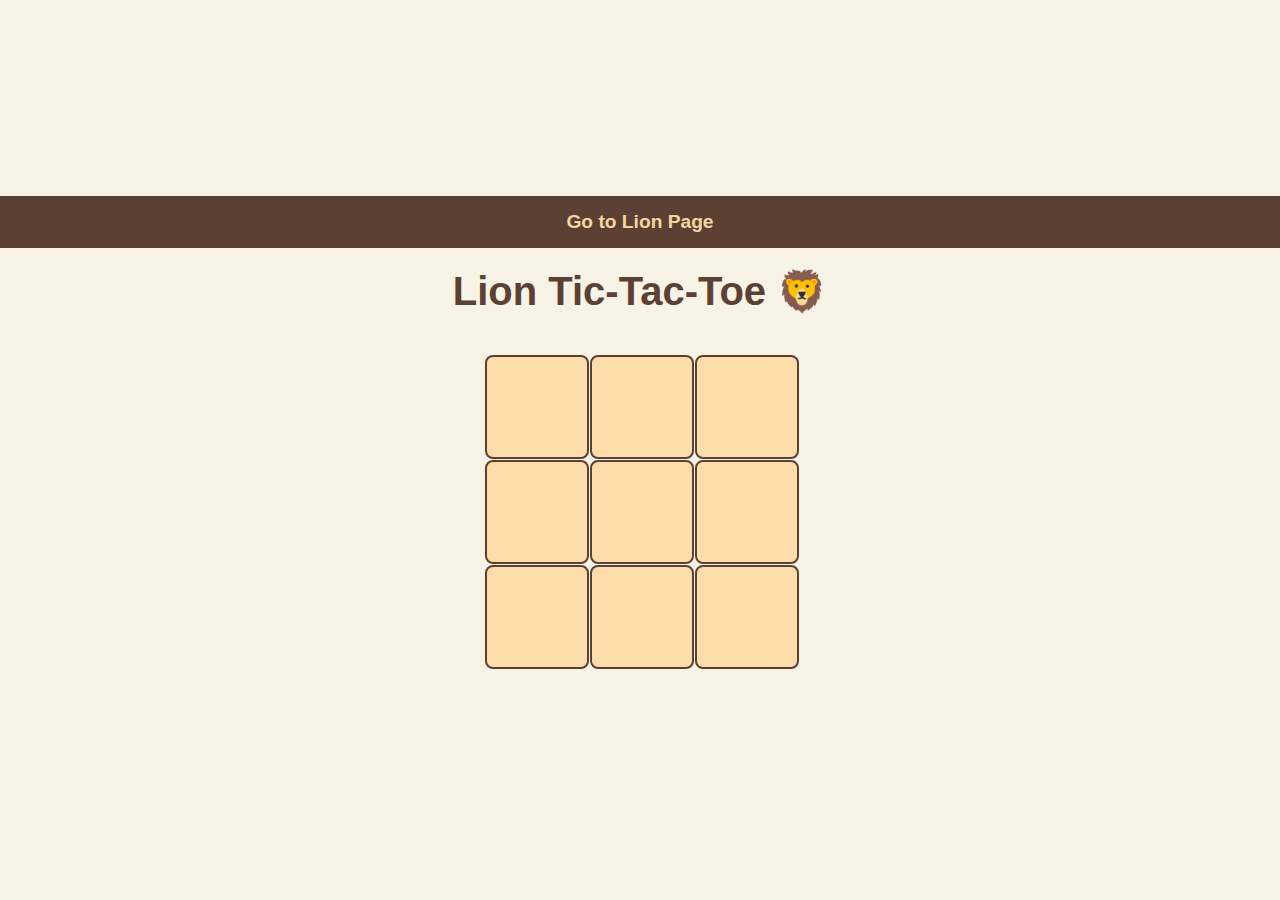
<file: contact.html>
<!DOCTYPE html>
<html lang="en">
<head>
    <meta charset="UTF-8">
    <meta name="viewport" content="width=device-width, initial-scale=1.0">
    <title>Lion Tic-Tac-Toe</title>
    <style>
        /* Global Styles */
        body {
            font-family: 'Arial', sans-serif;
            background-color: #f7f4e7;
            color: #333;
            display: flex;
            justify-content: center;
            align-items: center;
            height: 100vh;
            margin: 0;
            flex-direction: column;
            text-align: center;
        }

        nav {
            background-color: #5c4033;
            width: 100%;
            padding: 15px 0;
            text-align: center;
        }

        nav a {
            color: #f5d6a1;
            text-decoration: none;
            font-weight: bold;
            padding: 10px 20px;
            font-size: 1.2em;
        }

        nav a:hover {
            background-color: #a46e4a;
            border-radius: 8px;
            transition: background-color 0.3s;
        }

        h1 {
            color: #5c4033;
            font-size: 2.5em;
            margin: 20px;
        }

        .game-board {
            display: grid;
            grid-template-columns: repeat(3, 100px);
            grid-template-rows: repeat(3, 100px);
            gap: 5px;
            margin: 20px;
        }

        .cell {
            background-color: #ffddaa;
            border: 2px solid #5c4033;
            display: flex;
            justify-content: center;
            align-items: center;
            font-size: 2em;
            cursor: pointer;
            height: 100px;
            width: 100px;
            border-radius: 8px;
        }

        .cell:active {
            transform: scale(0.95);
        }

        .message {
            font-size: 1.3em;
            font-weight: bold;
            margin-top: 20px;
            color: #5c4033;
        }

        .restart-btn {
            background-color: #5c4033;
            color: #fff;
            padding: 10px 20px;
            border: none;
            font-size: 1.1em;
            border-radius: 8px;
            cursor: pointer;
            transition: background-color 0.3s;
        }

        .restart-btn:hover {
            background-color: #7b5e48;
        }

    </style>
</head>
<body>

    <!-- Navigation Bar -->
    <nav>
        <a href="post.html">Go to Lion Page</a>
    </nav>

    <h1>Lion Tic-Tac-Toe 🦁</h1>
    <div class="game-board" id="board">
        <div class="cell" onclick="makeMove(0)"></div>
        <div class="cell" onclick="makeMove(1)"></div>
        <div class="cell" onclick="makeMove(2)"></div>
        <div class="cell" onclick="makeMove(3)"></div>
        <div class="cell" onclick="makeMove(4)"></div>
        <div class="cell" onclick="makeMove(5)"></div>
        <div class="cell" onclick="makeMove(6)"></div>
        <div class="cell" onclick="makeMove(7)"></div>
        <div class="cell" onclick="makeMove(8)"></div>
    </div>

    <div class="message" id="message"></div>
    <button class="restart-btn" id="restart-btn" onclick="restartGame()" style="display: none;">Restart Game</button>

    <script>
        const board = Array(9).fill(null);
        let currentPlayer = 'X'; // X will be lion 🦁 and O will be something else, e.g., 🐯
        const messageDiv = document.getElementById("message");
        const restartBtn = document.getElementById("restart-btn");

        // Display the board
        function renderBoard() {
            const cells = document.querySelectorAll('.cell');
            board.forEach((cell, index) => {
                cells[index].textContent = cell === 'X' ? '🦁' : cell === 'O' ? '🐯' : '';
            });
        }

        // Handle player move
        function makeMove(index) {
            if (board[index] === null) {
                board[index] = currentPlayer;
                renderBoard();
                if (checkWinner()) {
                    messageDiv.textContent = `Player ${currentPlayer === 'X' ? 'Lion 🦁' : 'Tiger 🐯'} wins!`;
                    restartBtn.style.display = "inline-block";
                } else if (board.every(cell => cell !== null)) {
                    messageDiv.textContent = "It's a tie!";
                    restartBtn.style.display = "inline-block";
                } else {
                    currentPlayer = currentPlayer === 'X' ? 'O' : 'X'; // Switch players
                }
            }
        }

        // Check for a winner
        function checkWinner() {
            const winPatterns = [
                [0, 1, 2], [3, 4, 5], [6, 7, 8], // rows
                [0, 3, 6], [1, 4, 7], [2, 5, 8], // columns
                [0, 4, 8], [2, 4, 6]              // diagonals
            ];

            return winPatterns.some(pattern => {
                const [a, b, c] = pattern;
                return board[a] && board[a] === board[b] && board[a] === board[c];
            });
        }

        // Restart the game
        function restartGame() {
            board.fill(null);
            currentPlayer = 'X';
            renderBoard();
            messageDiv.textContent = '';
            restartBtn.style.display = "none";
        }

        renderBoard(); // Initial render of the board
    </script>

</body>
</html>
</file>
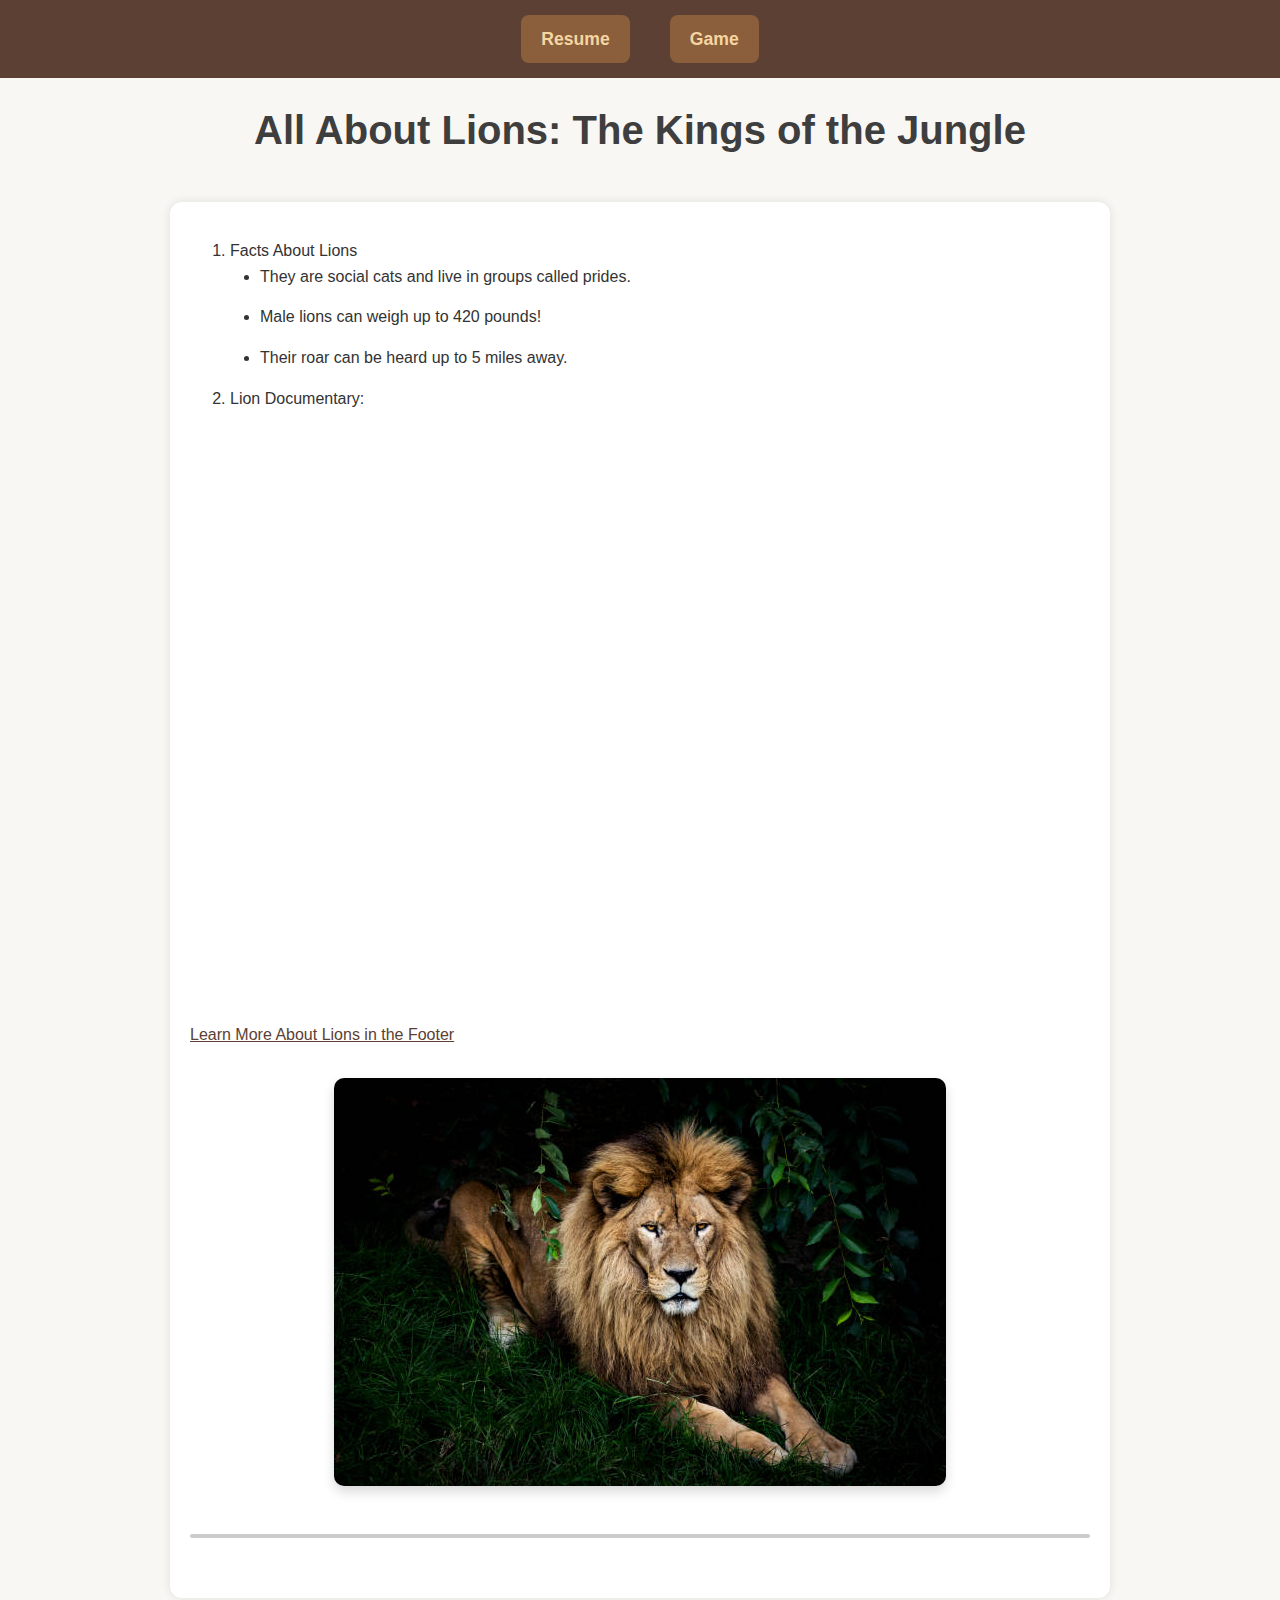
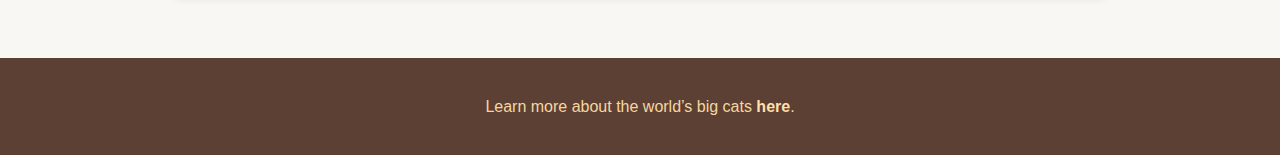
<file: post.html>
<!DOCTYPE html>
<html lang="en">
<head>
    <meta charset="UTF-8">
    <meta name="viewport" content="width=device-width, initial-scale=1.0">
    <title>The Mighty Lions</title>
    <link rel="stylesheet" href="css/customstyles.css">
</head>
<body>
    <!-- Navigation section -->
    <nav>
        <a href="index.html">Resume</a>
        <a href="contact.html">Game</a>
    </nav>

    <!-- Header section -->
    <header>
        <h1>All About Lions: The Kings of the Jungle</h1>
    </header>

    <!-- Content section -->
    <div id="content">
        <!-- Ordered list containing an unordered list -->
        <ol>
            <li>Facts About Lions
                <ul>
                    <li>They are social cats and live in groups called prides.</li>
                    <li>Male lions can weigh up to 420 pounds!</li>
                    <li>Their roar can be heard up to 5 miles away.</li>
                </ul>
            </li>
            <li>Lion Documentary:</li>
        </ol>

        <!-- Embedded YouTube video -->
        <div class="video-container">
            <iframe width="560" height="315" src="https://www.youtube.com/watch?v=OMkEVX23BdM" 
                    title="Lions in the Wild" frameborder="0" allowfullscreen></iframe>
        </div>

        <!-- On-page anchor -->
        <a href="#footer">Learn More About Lions in the Footer</a>

        <!-- Lion image -->
        <div class="image-container">
            <img src="assets/img/Lion.jpg" alt="Majestic Lion">
        </div>

        <!-- Tableau graph -->
        <div class="tableau-container">
            <script src="https://public.tableau.com/javascripts/api/tableau-2.4.0.min.js"></script>
            <div id="viz"></div>
            <script>
                var containerDiv = document.getElementById("viz");
                var url = "https://public.tableau.com/views/TableauProj_17430594180180/Sheet1?:language=en-US&publish=yes&:sid=&:redirect=auth&:display_count=n&:origin=viz_share_link";
                var options = { width: "800px", height: "600px" };
                var viz = new tableau.Viz(containerDiv, url, options);
            </script>
        </div>
    </div>

    <!-- Footer section -->
    <footer id="footer">
        <p>Learn more about the world’s big cats <a href="https://en.wikipedia.org/wiki/Lion" target="_blank">here</a>.</p>
    </footer>
</body>
</html>
</file>
<file: css/customstyles.css>
/* ===== Global Styles ===== */
body {
    margin: 0;
    font-family: 'Segoe UI', Tahoma, Geneva, Verdana, sans-serif;
    background-color: #f9f7f4;
    color: #333;
    line-height: 1.6;
  }
  
  h1 {
    text-align: center;
    font-size: 2.5em;
    margin-top: 20px;
    color: #3e3e3e;
  }
  
  /* ===== Navigation Bar ===== */
  nav {
    background-color: #5c4033;
    display: flex;
    justify-content: center;
    gap: 40px;
    padding: 15px 0;
  }
  
  nav a {
    color: #f5d6a1;
    text-decoration: none;
    font-weight: bold;
    font-size: 1.1em;
    padding: 10px 20px;
    border-radius: 8px;
    background-color: #8b5e3c;
    transition: background-color 0.3s, transform 0.2s;
  }
  
  nav a:hover {
    background-color: #a46e4a;
    transform: translateY(-2px);
  }
  
  /* ===== Main Content Section ===== */
  #content {
    max-width: 900px;
    margin: 40px auto;
    padding: 20px;
    background-color: #ffffff;
    border-radius: 12px;
    box-shadow: 0 0 10px rgba(0, 0, 0, 0.1);
  }
  
  ol li {
    margin-bottom: 15px;
  }
  
  ul {
    list-style-type: disc;
    margin-left: 20px;
    padding-left: 10px;
  }
  
  a[href^="#"] {
    display: inline-block;
    margin-top: 20px;
    color: #5c4033;
    text-decoration: underline;
  }
  
  a[href^="#"]:hover {
    color: #a46e4a;
  }
  
  /* ===== Video Styling ===== */
  .video-container {
    position: relative;
    padding-bottom: 56.25%; /* 16:9 aspect ratio */
    padding-top: 25px;
    height: 0;
    overflow: hidden;
    margin: 30px 0;
  }
  
  .video-container iframe {
    position: absolute;
    top: 0;
    left: 0;
    width: 100%;
    height: 100%;
    border: none;
  }
  
  /* ===== Image Styling ===== */
  .image-container {
    text-align: center;
    margin: 30px 0;
  }
  
  .image-container img {
    max-width: 100%;
    border-radius: 10px;
    box-shadow: 0 6px 12px rgba(0, 0, 0, 0.15);
  }
  
  /* ===== Tableau Graph ===== */
  .tableau-container {
    margin: 40px 0;
    text-align: center;
  }
  
  #viz {
    margin: 0 auto;
    border: 2px solid #ccc;
    border-radius: 8px;
    overflow: hidden;
  }
  
  /* ===== Footer ===== */
  footer {
    background-color: #5c4033;
    color: #f5d6a1;
    text-align: center;
    padding: 20px 0;
    margin-top: 60px;
  }
  
  footer a {
    color: #ffdfab;
    font-weight: bold;
    text-decoration: none;
  }
  
  footer a:hover {
    text-decoration: underline;
  }
</file>
